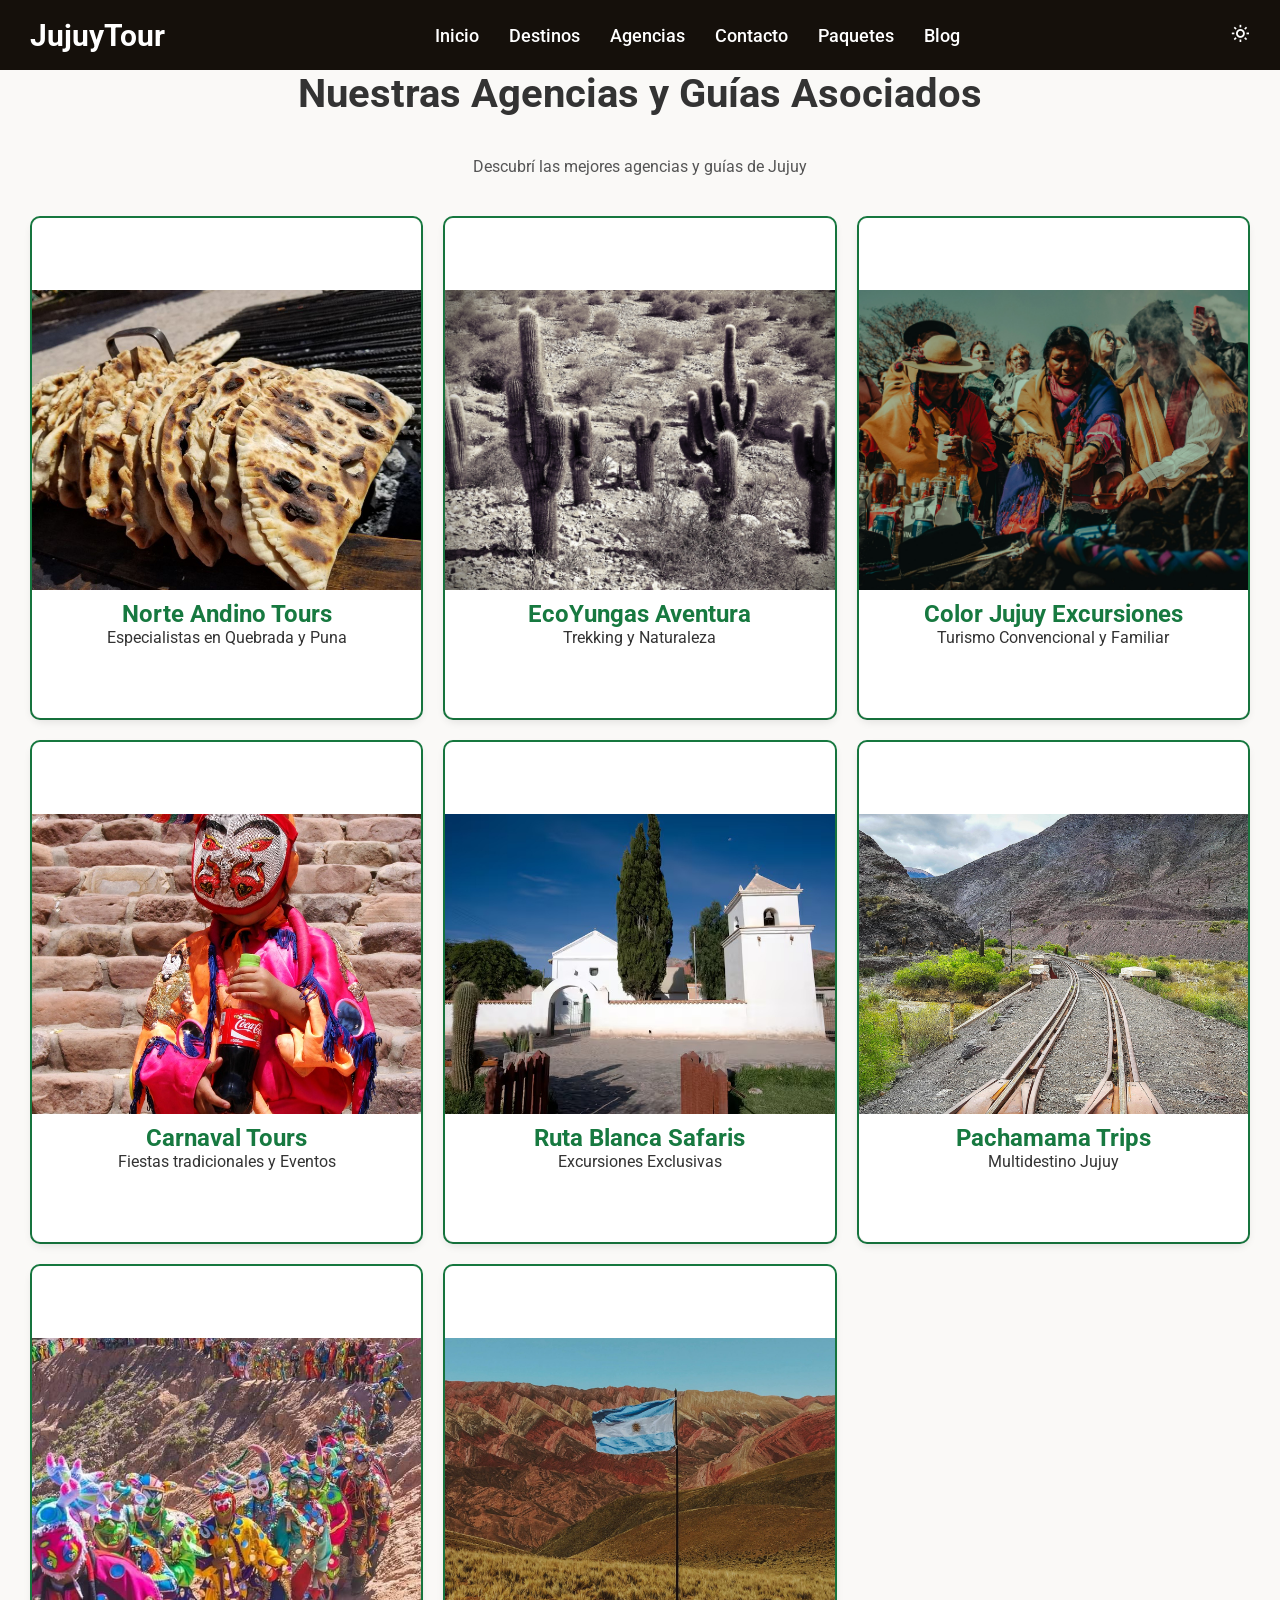
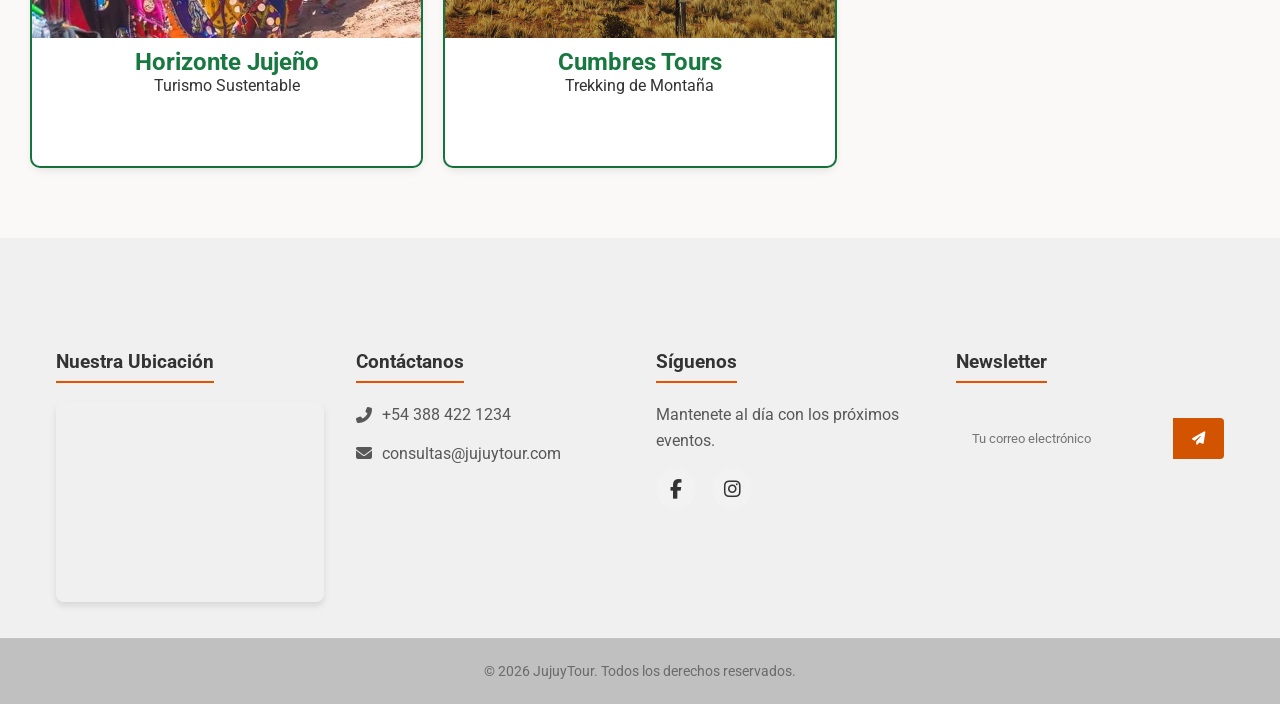
<file: agencia.html>
<!DOCTYPE html>
<html lang="es">

<head>
    <meta charset="UTF-8">
    <meta name="viewport" content="width=device-width, initial-scale=1.0">
    <title>Agencias de Turismo - Jujuy</title>
    <link href="https://fonts.googleapis.com/css2?family=Roboto:wght@300;500;700&display=swap" rel="stylesheet">
    <link href="https://unpkg.com/boxicons@2.0.7/css/boxicons.min.css" rel="stylesheet">
    <link rel="stylesheet" href="https://cdnjs.cloudflare.com/ajax/libs/font-awesome/6.4.0/css/all.min.css">
    <link rel="stylesheet" href="./css/styles.css">
</head>

<body>
    <header>
        <nav>
            <div class="envoltura">
                <div class="logo"><a href="index.html">JujuyTour</a></div>
                <div class="menu-icon"><i class="bx bx-menu"></i></div>
                <ul class="nav-links">
                    <li><a href="index.html">Inicio</a></li>
                    <li>
                        <a href="destino.html">Destinos</a>
                        <div class="mega-menu">
                            <div class="contenedor">
                                <div class="menu">
                                    <p>Valles</p>
                                    <ul class="mega-links">
                                        <li><a href="destino.html">San Salvador</a></li>
                                        <li><a href="destino.html">Yala</a></li>
                                        <li><a href="destino.html">Termas de Reyes</a></li>
                                        <li><a href="destino.html">El Carmen</a></li>
                                    </ul>
                                </div>
                                <div class="menu">
                                    <p>Quebrada</p>
                                    <ul class="mega-links">
                                        <li><a href="destino.html">Purmamarca</a></li>
                                        <li><a href="destino.html">Maimará</a></li>
                                        <li><a href="destino.html">Tilcara</a></li>
                                    </ul>
                                </div>
                                <div class="menu">
                                    <p>Otras Regiones</p>
                                    <ul class="mega-links">
                                        <li><a href="destino.html">Yungas (Calilegua)</a></li>
                                        <li><a href="destino.html">Puna (Salinas Grandes)</a></li>
                                    </ul>
                                </div>
                                <div class="menu">
                                    <img src="img/carnaval1.jfif" alt="Carnaval Jujuy">
                                </div>
                            </div>
                        </div>
                    </li>
                    <li><a href="agencia.html">Agencias</a></li>
                    <li><a href="contacto.html">Contacto</a></li>
                    <li><a href="subcripcion.html">Paquetes</a></li>
                    <li><a href="blog.html">Blog</a></li>
                </ul>
                <button class="toggle-btn" aria-label="Cambiar Modo Claro/Oscuro"><i class="bx bx-sun"
                        id="theme-icon"></i></button>
            </div>
        </nav>
    </header>

    <section class="entenadores">
        <h1 class="section-title">Nuestras Agencias y Guías Asociados</h1>
        <p style="margin-bottom:40px; color:var(--card-text);">Descubrí las mejores agencias y guías de Jujuy</p>
        <div class="cards-container">
            <!-- Agencia 1 -->
            <div class="card-entrenador">
                <div class="card-inner">
                    <div class="card-front">
                        <img class="entrenador" src="img/c8.jpg" alt="Agencia Norte">
                        <h3>Norte Andino Tours</h3>
                        <p>Especialistas en Quebrada y Puna</p>
                    </div>
                    <div class="card-back">
                        <div class="card-content">
                            <h3>Norte Andino Tours</h3>
                            <p>Te llevamos a los rincones más profundos y auténticos de Jujuy con guías locales
                                certificados.</p>

                            <div class="skills">
                                <div class="skill">
                                    <span>Puntualidad</span>
                                    <div class="skill-bar">
                                        <div class="skill-level" style="animation-delay: 0.1s; width: 95%;"></div>
                                    </div>
                                </div>
                                <div class="skill">
                                    <span>Hospitalidad</span>
                                    <div class="skill-bar">
                                        <div class="skill-level" style="animation-delay: 0.3s; width: 100%;"></div>
                                    </div>
                                </div>
                            </div>

                            <div class="rating star-rating">
                                <span>★</span><span>★</span><span>★</span><span>★</span><span>★</span>
                            </div>

                            <div class="contact-info">
                                <p><i class="fas fa-phone"></i> +54 388 111 2222</p>
                                <p><i class="fas fa-envelope"></i> norteandino@tours.com</p>
                            </div>
                        </div>
                    </div>
                </div>
            </div>

            <!-- Agencia 2 -->
            <div class="card-entrenador">
                <div class="card-inner">
                    <div class="card-front">
                        <img class="entrenador" src="img/p2.jpg" alt="EcoYungas">
                        <h3>EcoYungas Aventura</h3>
                        <p>Trekking y Naturaleza</p>
                    </div>
                    <div class="card-back">
                        <div class="card-content">
                            <h3>EcoYungas Aventura</h3>
                            <p>Vive la selva como nunca antes. Especialistas en avistaje de aves y senderismo de alta
                                dificultad.</p>

                            <div class="skills">
                                <div class="skill">
                                    <span>Aventura Extrema</span>
                                    <div class="skill-bar">
                                        <div class="skill-level" style="animation-delay: 0.2s; width: 90%;"></div>
                                    </div>
                                </div>
                                <div class="skill">
                                    <span>Ecoturismo</span>
                                    <div class="skill-bar">
                                        <div class="skill-level" style="animation-delay: 0.4s; width: 100%;"></div>
                                    </div>
                                </div>
                            </div>

                            <div class="rating star-rating">
                                <span>★</span><span>★</span><span>★</span><span>★</span><span class="empty">★</span>
                            </div>

                            <div class="contact-info">
                                <p><i class="fas fa-phone"></i> +54 388 333 4444</p>
                                <p><i class="fas fa-envelope"></i> reservas@ecoyungas.com</p>
                            </div>
                        </div>
                    </div>
                </div>
            </div>

            <!-- Agencia 3 -->
            <div class="card-entrenador">
                <div class="card-inner">
                    <div class="card-front">
                        <img class="entrenador" src="img/FH1.jpg" alt="Color Jujuy">
                        <h3>Color Jujuy Excursiones</h3>
                        <p>Turismo Convencional y Familiar</p>
                    </div>
                    <div class="card-back">
                        <div class="card-content">
                            <h3>Color Jujuy Excursiones</h3>
                            <p>Paseos tranquilos, cómodos y diseñados para toda la familia. Flota de minubuses modernos.
                            </p>

                            <div class="skills">
                                <div class="skill">
                                    <span>Comodidad Vehicular</span>
                                    <div class="skill-bar">
                                        <div class="skill-level" style="animation-delay: 0.3s; width: 100%;"></div>
                                    </div>
                                </div>
                                <div class="skill">
                                    <span>Atención a Niños</span>
                                    <div class="skill-bar">
                                        <div class="skill-level" style="animation-delay: 0.5s; width: 85%;"></div>
                                    </div>
                                </div>
                            </div>

                            <div class="rating star-rating">
                                <span>★</span><span>★</span><span>★</span><span>★</span><span>★</span>
                            </div>

                            <div class="contact-info">
                                <p><i class="fas fa-phone"></i> +54 388 555 6666</p>
                                <p><i class="fas fa-envelope"></i> contacto@colorjujuy.ar</p>
                            </div>
                        </div>
                    </div>
                </div>
            </div>

            <!-- Agencia 4 -->
            <div class="card-entrenador">
                <div class="card-inner">
                    <div class="card-front">
                        <img class="entrenador" src="img/carnaval5.jfif" alt="Carnaval Tours">
                        <h3>Carnaval Tours</h3>
                        <p>Fiestas tradicionales y Eventos</p>
                    </div>
                    <div class="card-back">
                        <div class="card-content">
                            <h3>Carnaval Tours</h3>
                            <p>Tu entrada directa a peñas, festivales andinos y eventos locales.</p>
                            <div class="skills">
                                <div class="skill"><span>Entretenimiento</span>
                                    <div class="skill-bar">
                                        <div class="skill-level" style="width: 100%;"></div>
                                    </div>
                                </div>
                                <div class="skill"><span>Cultura Local</span>
                                    <div class="skill-bar">
                                        <div class="skill-level" style="width: 95%;"></div>
                                    </div>
                                </div>
                            </div>
                            <div class="rating star-rating">
                                <span>★</span><span>★</span><span>★</span><span>★</span><span>★</span>
                            </div>
                            <div class="contact-info">
                                <p><i class="fas fa-phone"></i> +54 388 777 8888</p>
                            </div>
                        </div>
                    </div>
                </div>
            </div>

            <!-- Agencia 5 -->
            <div class="card-entrenador">
                <div class="card-inner">
                    <div class="card-front">
                        <img class="entrenador" src="img/religion5.jpg" alt="Ruta Blanca">
                        <h3>Ruta Blanca Safaris</h3>
                        <p>Excursiones Exclusivas</p>
                    </div>
                    <div class="card-back">
                        <div class="card-content">
                            <h3>Ruta Blanca</h3>
                            <p>Excursiones 4x4 por la Puna profunda y estancias históricas de Jujuy.</p>
                            <div class="skills">
                                <div class="skill"><span>Seguridad 4x4</span>
                                    <div class="skill-bar">
                                        <div class="skill-level" style="width: 100%;"></div>
                                    </div>
                                </div>
                                <div class="skill"><span>Guías Bilingües</span>
                                    <div class="skill-bar">
                                        <div class="skill-level" style="width: 100%;"></div>
                                    </div>
                                </div>
                            </div>
                            <div class="rating star-rating">
                                <span>★</span><span>★</span><span>★</span><span>★</span><span>★</span>
                            </div>
                            <div class="contact-info">
                                <p><i class="fas fa-phone"></i> +54 388 999 0000</p>
                            </div>
                        </div>
                    </div>
                </div>
            </div>

            <!-- Agencia 6 -->
            <div class="card-entrenador">
                <div class="card-inner">
                    <div class="card-front">
                        <img class="entrenador" src="img/FH6.jpg" alt="Pachamama Trips">
                        <h3>Pachamama Trips</h3>
                        <p>Multidestino Jujuy</p>
                    </div>
                    <div class="card-back">
                        <div class="card-content">
                            <h3>Pachamama Trips</h3>
                            <p>Soluciones a medida para viajes grupales, corporativos y de egresados.</p>
                            <div class="skills">
                                <div class="skill"><span>Logística</span>
                                    <div class="skill-bar">
                                        <div class="skill-level" style="width: 90%;"></div>
                                    </div>
                                </div>
                                <div class="skill"><span>Precios</span>
                                    <div class="skill-bar">
                                        <div class="skill-level" style="width: 100%;"></div>
                                    </div>
                                </div>
                            </div>
                            <div class="rating star-rating">
                                <span>★</span><span>★</span><span>★</span><span>★</span><span class="empty">★</span>
                            </div>
                            <div class="contact-info">
                                <p><i class="fas fa-phone"></i> +54 388 123 4567</p>
                            </div>
                        </div>
                    </div>
                </div>
            </div>
            <!-- Agencia 7 -->
            <div class="card-entrenador">
                <div class="card-inner">
                    <div class="card-front">
                        <img class="entrenador" src="img/carnaval6.jfif" alt="Carnaval Jujeño Trips">
                        <h3>Horizonte Jujeño</h3>
                        <p>Turismo Sustentable</p>
                    </div>
                    <div class="card-back">
                        <div class="card-content">
                            <h3>Horizonte Jujeño</h3>
                            <p>Organizamos experiencias respetando a las comunidades y su cosmovisión.</p>
                            <div class="skills">
                                <div class="skill"><span>Ecoturismo</span>
                                    <div class="skill-bar">
                                        <div class="skill-level" style="width: 100%;"></div>
                                    </div>
                                </div>
                                <div class="skill"><span>Atención</span>
                                    <div class="skill-bar">
                                        <div class="skill-level" style="width: 95%;"></div>
                                    </div>
                                </div>
                            </div>
                            <div class="rating star-rating">
                                <span>★</span><span>★</span><span>★</span><span>★</span><span>★</span>
                            </div>
                            <div class="contact-info">
                                <p><i class="fas fa-phone"></i> +54 388 444 5555</p>
                            </div>
                        </div>
                    </div>
                </div>
            </div>

            <!-- Agencia 8 -->
            <div class="card-entrenador">
                <div class="card-inner">
                    <div class="card-front">
                        <img class="entrenador" src="img/FV10.jpg" alt="Montañismo Tours">
                        <h3>Cumbres Tours</h3>
                        <p>Trekking de Montaña</p>
                    </div>
                    <div class="card-back">
                        <div class="card-content">
                            <h3>Cumbres Tours</h3>
                            <p>Te llevamos a las alturas de forma segura con guías experimentados.</p>
                            <div class="skills">
                                <div class="skill"><span>Seguridad</span>
                                    <div class="skill-bar">
                                        <div class="skill-level" style="width: 100%;"></div>
                                    </div>
                                </div>
                                <div class="skill"><span>Equipo Incluido</span>
                                    <div class="skill-bar">
                                        <div class="skill-level" style="width: 85%;"></div>
                                    </div>
                                </div>
                            </div>
                            <div class="rating star-rating">
                                <span>★</span><span>★</span><span>★</span><span>★</span><span class="empty">★</span>
                            </div>
                            <div class="contact-info">
                                <p><i class="fas fa-phone"></i> +54 388 666 7777</p>
                            </div>
                        </div>
                    </div>
                </div>
            </div>
        </div>
    </section>

    <!-- Footer -->
    <footer class="main-footer">
        <div class="footer-container">
            <!-- Columna Mapa -->
            <div class="footer-column footer-map">
                <h3>Nuestra Ubicación</h3>
                <!-- Mapa de la plaza Belgrano en Jujuy -->
                <iframe
                    src="https://www.google.com/maps/embed?pb=!1m18!1m12!1m3!1d14552.016335198424!2d-65.31139455!3d-24.193003650000003!2m3!1f0!2f0!3f0!3m2!1i1024!2i768!4f13.1!3m3!1m2!1s0x941b0f44bc191aab%3A0x6bfa5cc1fa7d82cc!2sPlaza%20Belgrano!5e0!3m2!1ses!2sar!4v1700000000000!5m2!1ses!2sar"
                    allowfullscreen="" loading="lazy">
                </iframe>
            </div>

            <!-- Columna Contacto -->
            <div class="footer-column footer-contact">
                <h3>Contáctanos</h3>
                <p><i class="fas fa-phone-alt"></i> +54 388 422 1234</p>
                <p><i class="fas fa-envelope"></i> consultas@jujuytour.com</p>
            </div>

            <!-- Columna Redes Sociales -->
            <div class="footer-column footer-social">
                <h3>Síguenos</h3>
                <p>Mantenete al día con los próximos eventos.</p>
                <div class="social-icons">
                    <a href="https://www.facebook.com" target="_blank" aria-label="Facebook"><i
                            class="fab fa-facebook-f"></i></a>
                    <a href="https://www.instagram.com" target="_blank" aria-label="Instagram"><i
                            class="fab fa-instagram"></i></a>
                </div>
            </div>

            <!-- Columna Newsletter -->
            <div class="footer-column footer-newsletter">
                <h3>Newsletter</h3>
                <form action="#" class="newsletter-form">
                    <input type="email" placeholder="Tu correo electrónico" required aria-label="Correo de suscripción">
                    <button type="submit" aria-label="Suscribirse"><i class="fas fa-paper-plane"></i></button>
                </form>
            </div>
        </div>
        <div class="footer-bottom">
            <p>&copy; 2026 JujuyTour. Todos los derechos reservados.</p>
        </div>
    </footer>

    <script src="js/script.js"></script>
</body>

</html>
</file>
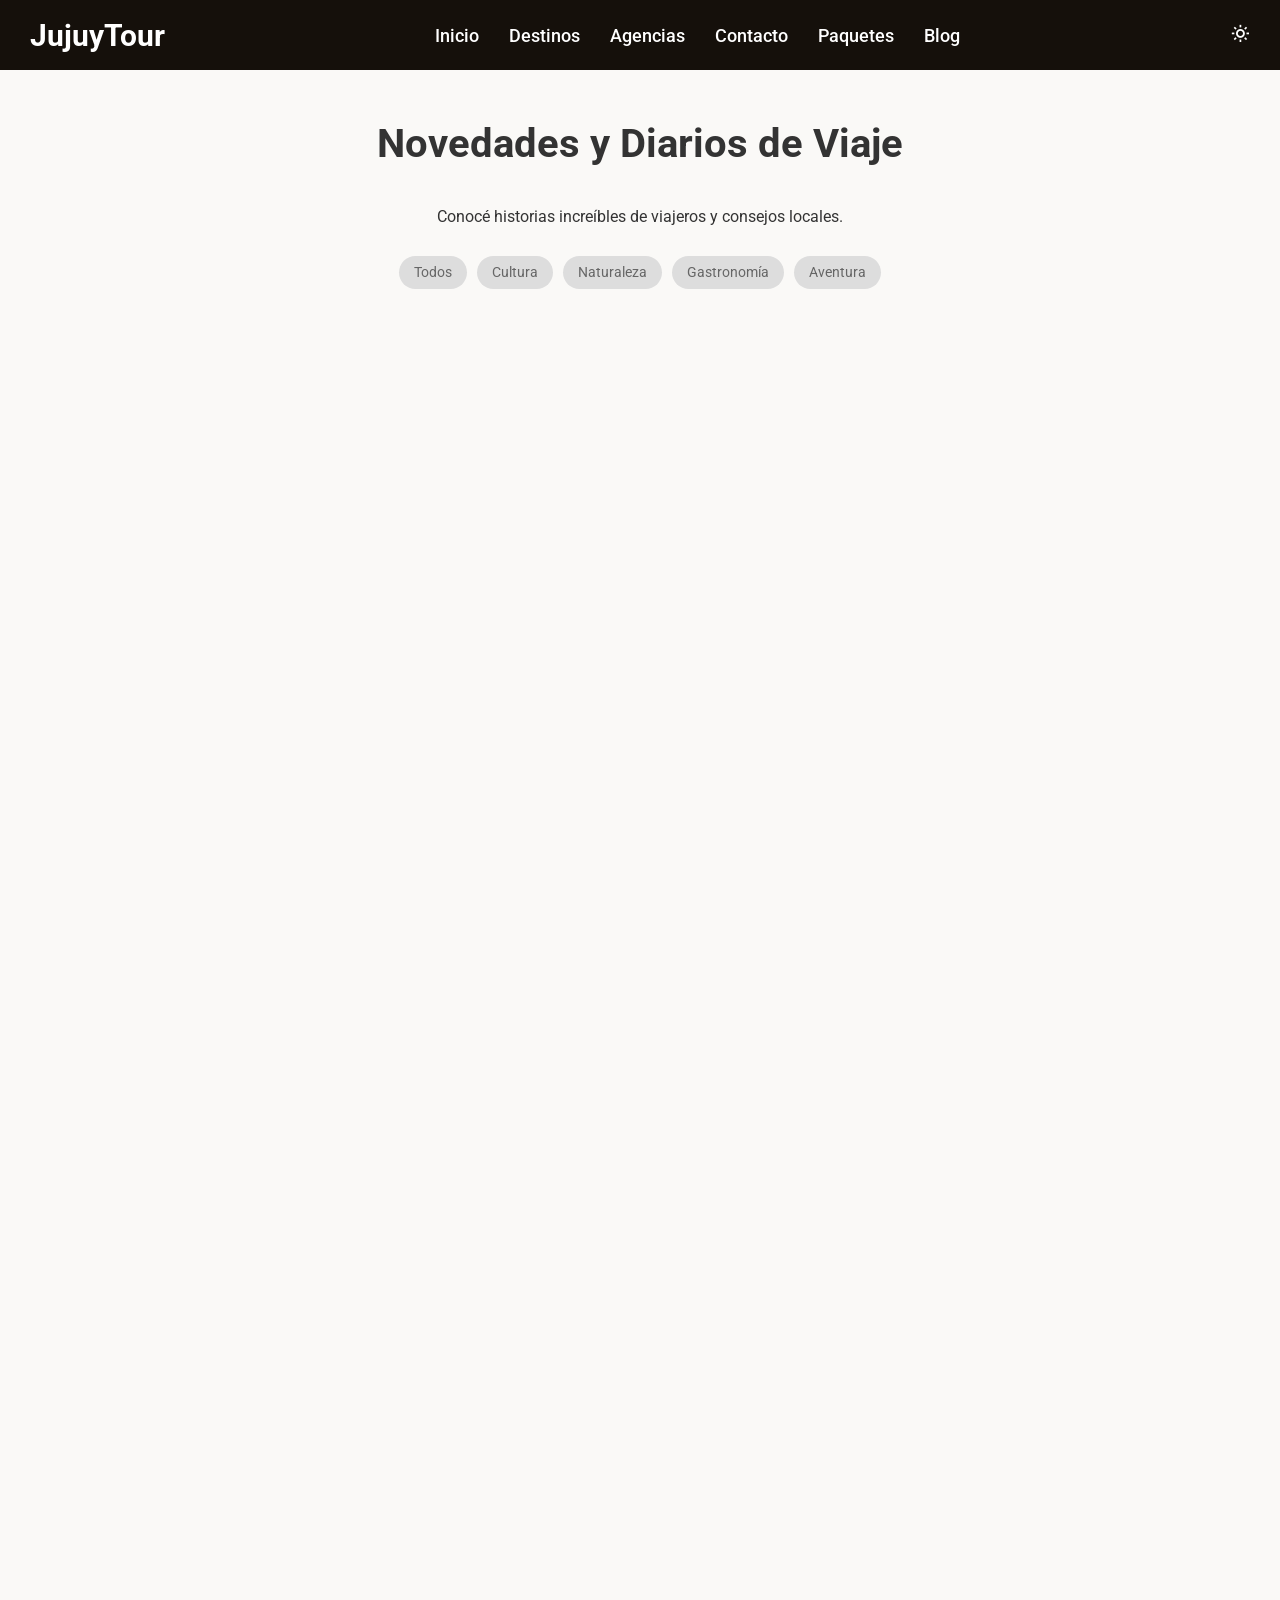
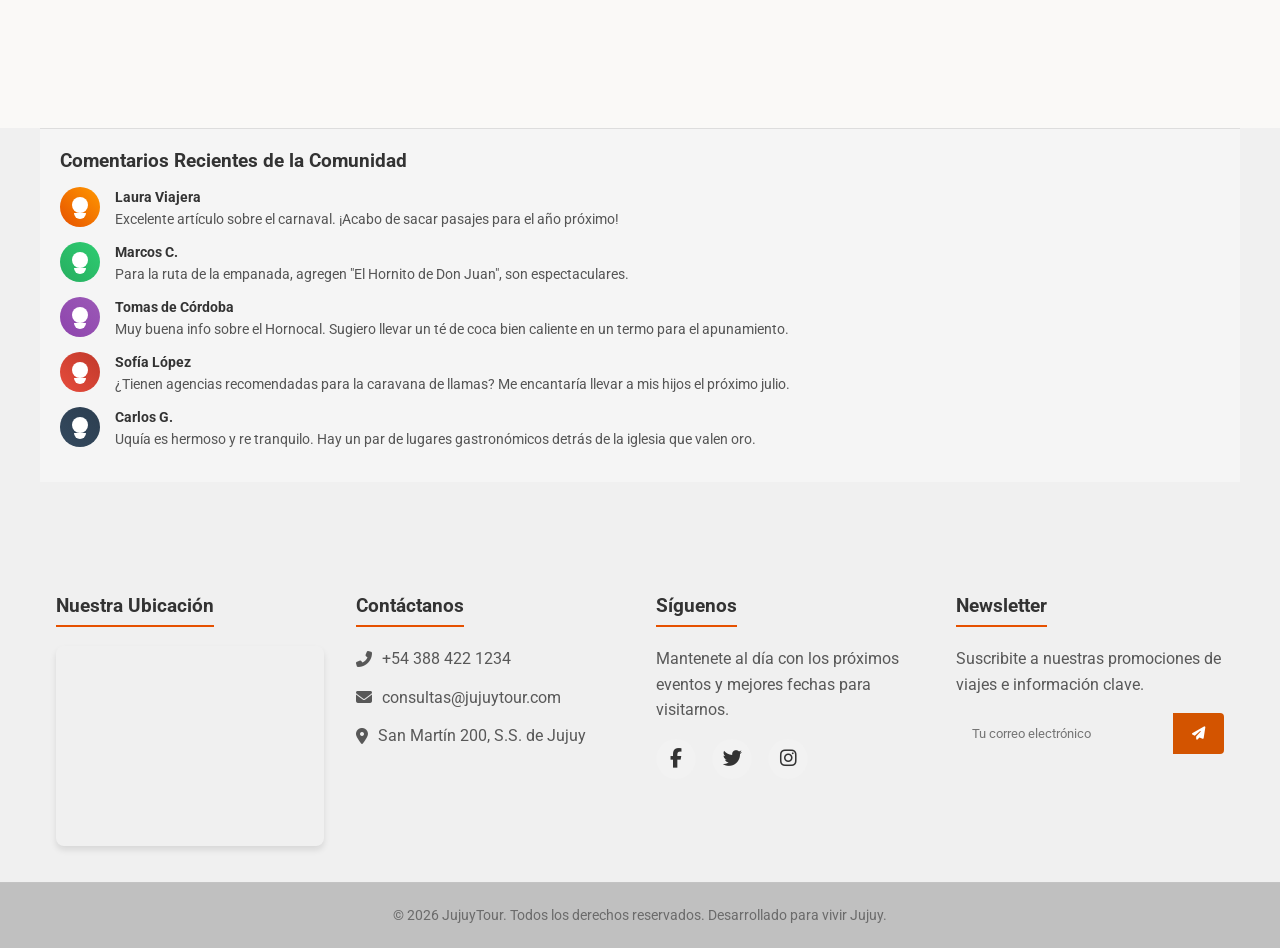
<file: blog.html>
<!DOCTYPE html>
<html lang="es">

<head>
    <meta charset="UTF-8">
    <meta name="viewport" content="width=device-width, initial-scale=1.0">
    <title>Blog - Turismo Jujuy</title>
    <link href="https://fonts.googleapis.com/css2?family=Roboto:wght@300;500;700&display=swap" rel="stylesheet">
    <link href="https://unpkg.com/boxicons@2.0.7/css/boxicons.min.css" rel="stylesheet">
    <link rel="stylesheet" href="https://cdnjs.cloudflare.com/ajax/libs/font-awesome/6.4.0/css/all.min.css">
    <link rel="stylesheet" href="./css/styles.css">
</head>

<body>
    <header>
        <nav>
            <div class="envoltura">
                <div class="logo"><a href="index.html">JujuyTour</a></div>
                <div class="menu-icon"><i class="bx bx-menu"></i></div>
                <ul class="nav-links">
                    <li><a href="index.html">Inicio</a></li>
                    <li><a href="destino.html">Destinos</a></li>
                    <li><a href="agencia.html">Agencias</a></li>
                    <li><a href="contacto.html">Contacto</a></li>
                    <li><a href="subcripcion.html">Paquetes</a></li>
                    <li><a href="blog.html">Blog</a></li>
                </ul>
                <button class="toggle-btn" aria-label="Cambiar Modo Claro/Oscuro"><i class="bx bx-sun"
                        id="theme-icon"></i></button>
            </div>
        </nav>
    </header>

    <section class="blog" style="padding-top: 120px;">
        <h1 class="section-title">Novedades y Diarios de Viaje</h1>
        <p style="text-align: center; margin-bottom: 30px; color:var(--text-color);">Conocé historias increíbles de
            viajeros y consejos locales.</p>

        <!-- Filtros de Categorías -->
        <div class="filter-container">
            <input type="radio" name="blog-filter" id="all" checked>
            <input type="radio" name="blog-filter" id="cultura">
            <input type="radio" name="blog-filter" id="naturaleza">
            <input type="radio" name="blog-filter" id="gastronomia">
            <input type="radio" name="blog-filter" id="aventura">

            <div class="filter-tags">
                <label for="all">Todos</label>
                <label for="cultura">Cultura</label>
                <label for="naturaleza">Naturaleza</label>
                <label for="gastronomia">Gastronomía</label>
                <label for="aventura">Aventura</label>
            </div>

            <!-- Grilla del Blog -->
            <div class="blog-grid" style="margin-top: 30px;">
                <!-- Post 1 -->
                <article class="blog-post" data-tag="cultura">
                    <img src="img/carnaval6.jfif" alt="Carnaval Jujeño">
                    <div class="post-content">
                        <span class="tag">Cultura</span>
                        <h3>El desentierro del diablo: Todo lo que debes saber</h3>
                        <p>Descubrí la magia de nuestro carnaval de la Quebrada. Todo empieza el Sábado de
                            desentierro...</p>
                        <a href="#" class="read-more">Leer más &rarr;</a>
                    </div>
                </article>

                <!-- Post 2 -->
                <article class="blog-post" data-tag="naturaleza">
                    <img src="img/FH6.jpg" alt="Yungas">
                    <div class="post-content">
                        <span class="tag">Naturaleza</span>
                        <h3>Calilegua: El pulmón verde del norte</h3>
                        <p>Una guía completa sobre qué llevar para adentrarte en el Parque Nacional de yungas y selva.
                        </p>
                        <a href="#" class="read-more">Leer más &rarr;</a>
                    </div>
                </article>

                <!-- Post 3 -->
                <article class="blog-post" data-tag="gastronomia">
                    <img src="img/religion4.jpg" alt="Empanadas">
                    <div class="post-content">
                        <span class="tag">Gastronomía</span>
                        <h3>Ruta de la empanada jujeña</h3>
                        <p>Te mostramos 5 lugares en San Salvador donde probarás las empanadas más ricas del norte.</p>
                        <a href="#" class="read-more">Leer más &rarr;</a>
                    </div>
                </article>

                <!-- Post 4 -->
                <article class="blog-post" data-tag="aventura">
                    <img src="img/FV11.jpg" alt="Caravana">
                    <div class="post-content">
                        <span class="tag">Aventura</span>
                        <h3>Trekking con Llamas a las Salinas</h3>
                        <p>Descendí a los salares con una auténtica caravana de llamas liderada por guías expertos.</p>
                        <a href="#" class="read-more">Leer más &rarr;</a>
                    </div>
                </article>

                <!-- Post 5 -->
                <article class="blog-post" data-tag="aventura">
                    <img src="img/p1.jpg" alt="Hornocal">
                    <div class="post-content">
                        <span class="tag">Aventura</span>
                        <h3>Descubriendo el Hornocal</h3>
                        <p>Llegar a los 4300 metros para ver el cerro de 14 colores no es fácil, te contamos cómo prepararte.</p>
                        <a href="#" class="read-more">Leer más &rarr;</a>
                    </div>
                </article>

                <!-- Post 6 -->
                <article class="blog-post" data-tag="naturaleza">
                    <img src="img/p8.jpg" alt="Dique">
                    <div class="post-content">
                        <span class="tag">Naturaleza</span>
                        <h3>Tardes de relax en los Diques</h3>
                        <p>Los espejos de agua de El Carmen son ideales para desconectar y practicar pesca deportiva turística.</p>
                        <a href="#" class="read-more">Leer más &rarr;</a>
                    </div>
                </article>

                <!-- Post 7 -->
                <article class="blog-post" data-tag="cultura">
                    <img src="img/carnaval1.jfif" alt="Comparsas">
                    <div class="post-content">
                        <span class="tag">Cultura</span>
                        <h3>Vivir una comparsa desde adentro</h3>
                        <p>Te mostramos el trabajo artesanal de los trajes y la energía de las murgas en San Pedro.</p>
                        <a href="#" class="read-more">Leer más &rarr;</a>
                    </div>
                </article>

                <!-- Post 8 -->
                <article class="blog-post" data-tag="cultura">
                    <img src="img/religion5.jpg" alt="Iglesia Uquía">
                    <div class="post-content">
                        <span class="tag">Cultura</span>
                        <h3>Tesoros escondidos de Uquía</h3>
                        <p>Hablamos sobre los Ángeles Arcabuceros, una de las joyas de la pintura cuzqueña en el norte.</p>
                        <a href="#" class="read-more">Leer más &rarr;</a>
                    </div>
                </article>

                <!-- Post 9 -->
                <article class="blog-post" data-tag="aventura">
                    <img src="img/c8.jpg" alt="Llamas en Puna">
                    <div class="post-content">
                        <span class="tag">Aventura</span>
                        <h3>Guía definitiva: Trekking con Llamas</h3>
                        <p>Una experiencia única de ecoturismo sustentable para sentir la montaña a otro ritmo local.</p>
                        <a href="#" class="read-more">Leer más &rarr;</a>
                    </div>
                </article>
            </div>
        </div>
    </section>

    <!-- Comentarios de la comunidad con CSS Avatares -->
    <section class="comments-section" style="max-width: 1200px; margin: 0 auto 50px;">
        <h4>Comentarios Recientes de la Comunidad</h4>

        <div class="comment">
            <div class="avatar" style="background: linear-gradient(45deg, #e65100, #ff9800);"></div>
            <div class="comment-content">
                <span class="comment-author">Laura Viajera</span>
                <p>Excelente artículo sobre el carnaval. ¡Acabo de sacar pasajes para el año próximo!</p>
            </div>
        </div>

        <div class="comment">
            <div class="avatar" style="background: linear-gradient(45deg, #27ae60, #2ecc71);"></div>
            <div class="comment-content">
                <span class="comment-author">Marcos C.</span>
                <p>Para la ruta de la empanada, agregen "El Hornito de Don Juan", son espectaculares.</p>
            </div>
        </div>

        <div class="comment">
            <div class="avatar" style="background: linear-gradient(45deg, #8e44ad, #9b59b6);"></div>
            <div class="comment-content">
                <span class="comment-author">Tomas de Córdoba</span>
                <p>Muy buena info sobre el Hornocal. Sugiero llevar un té de coca bien caliente en un termo para el apunamiento.</p>
            </div>
        </div>

        <div class="comment">
            <div class="avatar" style="background: linear-gradient(45deg, #e74c3c, #c0392b);"></div>
            <div class="comment-content">
                <span class="comment-author">Sofía López</span>
                <p>¿Tienen agencias recomendadas para la caravana de llamas? Me encantaría llevar a mis hijos el próximo julio.</p>
            </div>
        </div>

        <div class="comment">
            <div class="avatar" style="background: linear-gradient(45deg, #34495e, #2c3e50);"></div>
            <div class="comment-content">
                <span class="comment-author">Carlos G.</span>
                <p>Uquía es hermoso y re tranquilo. Hay un par de lugares gastronómicos detrás de la iglesia que valen oro.</p>
            </div>
        </div>
    </section>

    <!-- Footer -->
    <!-- Footer -->
    <footer class="main-footer">
        <div class="footer-container">
            <!-- Columna Mapa -->
            <div class="footer-column footer-map">
                <h3>Nuestra Ubicación</h3>
                <!-- Mapa de la plaza Belgrano en Jujuy por defecto -->
                <iframe
                    src="https://www.google.com/maps/embed?pb=!1m18!1m12!1m3!1d14552.016335198424!2d-65.31139455!3d-24.193003650000003!2m3!1f0!2f0!3f0!3m2!1i1024!2i768!4f13.1!3m3!1m2!1s0x941b0f44bc191aab%3A0x6bfa5cc1fa7d82cc!2sPlaza%20Belgrano!5e0!3m2!1ses!2sar!4v1700000000000!5m2!1ses!2sar"
                    allowfullscreen="" loading="lazy">
                </iframe>
            </div>

            <!-- Columna Contacto -->
            <div class="footer-column footer-contact">
                <h3>Contáctanos</h3>
                <p><i class="fas fa-phone-alt"></i> +54 388 422 1234</p>
                <p><i class="fas fa-envelope"></i> consultas@jujuytour.com</p>
                <p><i class="fas fa-map-marker-alt"></i> San Martín 200, S.S. de Jujuy</p>
            </div>

            <!-- Columna Redes Sociales -->
            <div class="footer-column footer-social">
                <h3>Síguenos</h3>
                <p>Mantenete al día con los próximos eventos y mejores fechas para visitarnos.</p>
                <div class="social-icons">
                    <a href="https://www.facebook.com" target="_blank" aria-label="Facebook"><i
                            class="fab fa-facebook-f"></i></a>
                    <a href="https://www.twitter.com" target="_blank" aria-label="Twitter"><i
                            class="fab fa-twitter"></i></a>
                    <a href="https://www.instagram.com" target="_blank" aria-label="Instagram"><i
                            class="fab fa-instagram"></i></a>
                </div>
            </div>

            <!-- Columna Newsletter -->
            <div class="footer-column footer-newsletter">
                <h3>Newsletter</h3>
                <p>Suscribite a nuestras promociones de viajes e información clave.</p>
                <form action="#" class="newsletter-form">
                    <input type="email" placeholder="Tu correo electrónico" required aria-label="Correo de suscripción">
                    <button type="submit" aria-label="Suscribirse"><i class="fas fa-paper-plane"></i></button>
                </form>
            </div>
        </div>

        <div class="footer-bottom">
            <p>&copy; 2026 JujuyTour. Todos los derechos reservados. Desarrollado para vivir Jujuy.</p>
        </div>
    </footer>

    <script src="js/script.js"></script>
</body>

</html>
</file>
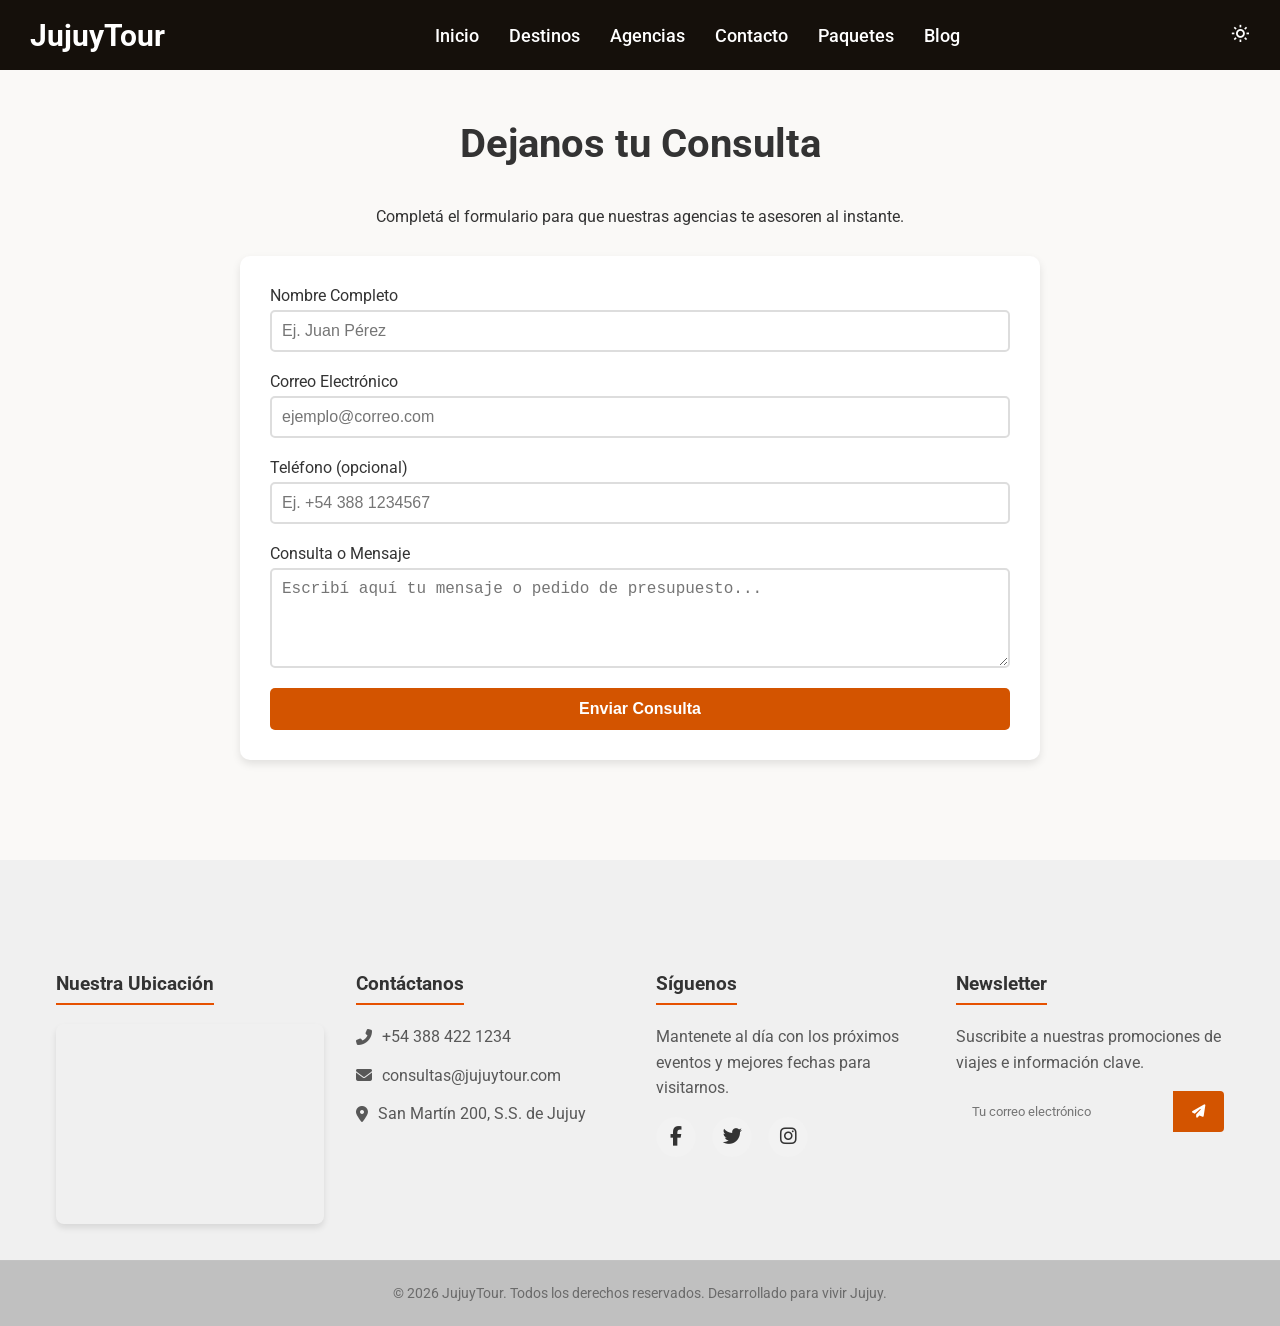
<file: contacto.html>
<!DOCTYPE html>
<html lang="es">

<head>
    <meta charset="UTF-8">
    <meta name="viewport" content="width=device-width, initial-scale=1.0">
    <title>Contacto - Turismo Jujuy</title>
    <link href="https://fonts.googleapis.com/css2?family=Roboto:wght@300;500;700&display=swap" rel="stylesheet">
    <link href="https://unpkg.com/boxicons@2.0.7/css/boxicons.min.css" rel="stylesheet">
    <link rel="stylesheet" href="https://cdnjs.cloudflare.com/ajax/libs/font-awesome/6.4.0/css/all.min.css">
    <link rel="stylesheet" href="./css/styles.css">
</head>

<body>
    <header>
        <nav>
            <div class="envoltura">
                <div class="logo"><a href="index.html">JujuyTour</a></div>
                <div class="menu-icon"><i class="bx bx-menu"></i></div>
                <ul class="nav-links">
                    <li><a href="index.html">Inicio</a></li>
                    <li>
                        <a href="destino.html">Destinos</a>
                        <!-- El Mega Menú ya se asume incluido o el CSS lo maneja, por simplicidad omitimos aquí el bloque largo si es solo enlace a destinos en móvil -->
                    </li>
                    <li><a href="agencia.html">Agencias</a></li>
                    <li><a href="contacto.html">Contacto</a></li>
                    <li><a href="subcripcion.html">Paquetes</a></li>
                    <li><a href="blog.html">Blog</a></li>
                </ul>
                <button class="toggle-btn" aria-label="Cambiar Modo Claro/Oscuro"><i class="bx bx-sun"
                        id="theme-icon"></i></button>
            </div>
        </nav>
    </header>

    <section class="contacto" style="padding-top: 120px;">
        <h1 class="section-title">Dejanos tu Consulta</h1>
        <p style="margin-bottom: 30px; color:var(--text-color);">Completá el formulario para que nuestras agencias te
            asesoren al instante.</p>

        <div class="contact-container">
            <form class="contact-form" id="contact-form">
                <div class="form-group">
                    <label for="nombre">Nombre Completo</label>
                    <input type="text" id="nombre" name="nombre" placeholder="Ej. Juan Pérez" required
                        pattern="^[A-Za-zñÑáéíóúÁÉÍÓÚ\s]{3,}$">
                    <span class="error-message">Ingresá un nombre válido (solo letras, mín. 3 caracteres).</span>
                </div>

                <div class="form-group">
                    <label for="email">Correo Electrónico</label>
                    <input type="email" id="email" name="email" placeholder="ejemplo@correo.com" required>
                    <span class="error-message">Ingresá un correo electrónico válido.</span>
                </div>

                <div class="form-group">
                    <label for="telefono">Teléfono (opcional)</label>
                    <input type="tel" id="telefono" name="telefono" placeholder="Ej. +54 388 1234567"
                        pattern="^\+?[0-9\s]{8,}$">
                    <span class="error-message">El teléfono debe contener solo números (mín. 8 dígitos).</span>
                </div>

                <div class="form-group">
                    <label for="mensaje">Consulta o Mensaje</label>
                    <textarea id="mensaje" name="mensaje"
                        placeholder="Escribí aquí tu mensaje o pedido de presupuesto..." required
                        minlength="10"></textarea>
                    <span class="error-message">El mensaje debe tener al menos 10 caracteres.</span>
                </div>

                <button type="submit" class="submit-btn" id="submit-btn">Enviar Consulta</button>
                <div class="spinner" id="spinner" style="display: none;"></div>
            </form>
        </div>
    </section>

    <!-- Modal de confirmación CSS puro -->
    <div class="modal" id="success-modal">
        <div class="modal-content">
            <span class="close-btn" id="close-modal">&times;</span>
            <i class="bx bx-check-circle" style="font-size: 3rem; color: #27AE60; margin-bottom: 10px;"></i>
            <h3>¡Mensaje Enviado!</h3>
            <p>Nos contactaremos a la brevedad para organizar tu viaje a Jujuy.</p>
        </div>
    </div>

    <!-- Footer -->
    <!-- Footer -->
    <footer class="main-footer">
        <div class="footer-container">
            <!-- Columna Mapa -->
            <div class="footer-column footer-map">
                <h3>Nuestra Ubicación</h3>
                <!-- Mapa de la plaza Belgrano en Jujuy por defecto -->
                <iframe
                    src="https://www.google.com/maps/embed?pb=!1m18!1m12!1m3!1d14552.016335198424!2d-65.31139455!3d-24.193003650000003!2m3!1f0!2f0!3f0!3m2!1i1024!2i768!4f13.1!3m3!1m2!1s0x941b0f44bc191aab%3A0x6bfa5cc1fa7d82cc!2sPlaza%20Belgrano!5e0!3m2!1ses!2sar!4v1700000000000!5m2!1ses!2sar"
                    allowfullscreen="" loading="lazy">
                </iframe>
            </div>

            <!-- Columna Contacto -->
            <div class="footer-column footer-contact">
                <h3>Contáctanos</h3>
                <p><i class="fas fa-phone-alt"></i> +54 388 422 1234</p>
                <p><i class="fas fa-envelope"></i> consultas@jujuytour.com</p>
                <p><i class="fas fa-map-marker-alt"></i> San Martín 200, S.S. de Jujuy</p>
            </div>

            <!-- Columna Redes Sociales -->
            <div class="footer-column footer-social">
                <h3>Síguenos</h3>
                <p>Mantenete al día con los próximos eventos y mejores fechas para visitarnos.</p>
                <div class="social-icons">
                    <a href="https://www.facebook.com" target="_blank" aria-label="Facebook"><i
                            class="fab fa-facebook-f"></i></a>
                    <a href="https://www.twitter.com" target="_blank" aria-label="Twitter"><i
                            class="fab fa-twitter"></i></a>
                    <a href="https://www.instagram.com" target="_blank" aria-label="Instagram"><i
                            class="fab fa-instagram"></i></a>
                </div>
            </div>

            <!-- Columna Newsletter -->
            <div class="footer-column footer-newsletter">
                <h3>Newsletter</h3>
                <p>Suscribite a nuestras promociones de viajes e información clave.</p>
                <form action="#" class="newsletter-form">
                    <input type="email" placeholder="Tu correo electrónico" required aria-label="Correo de suscripción">
                    <button type="submit" aria-label="Suscribirse"><i class="fas fa-paper-plane"></i></button>
                </form>
            </div>
        </div>

        <div class="footer-bottom">
            <p>&copy; 2026 JujuyTour. Todos los derechos reservados. Desarrollado para vivir Jujuy.</p>
        </div>
    </footer>

    <script src="js/script.js"></script>
    <script>
        // Override Modal behavior para garantizar feedback
        const form = document.getElementById('contact-form');
        const spinnerUi = document.getElementById('spinner');
        const btn = document.getElementById('submit-btn');
        const modal = document.getElementById('success-modal');
        const close = document.getElementById('close-modal');

        if (form) {
            form.addEventListener('submit', (e) => {
                e.preventDefault();
                spinnerUi.style.display = 'block';
                btn.style.display = 'none';
                setTimeout(() => {
                    spinnerUi.style.display = 'none';
                    btn.style.display = 'block';
                    modal.style.display = 'flex';
                    form.reset();
                }, 1500);
            });
        }
        if (close) {
            close.addEventListener('click', () => modal.style.display = 'none');
        }
    </script>
</body>

</html>
</file>
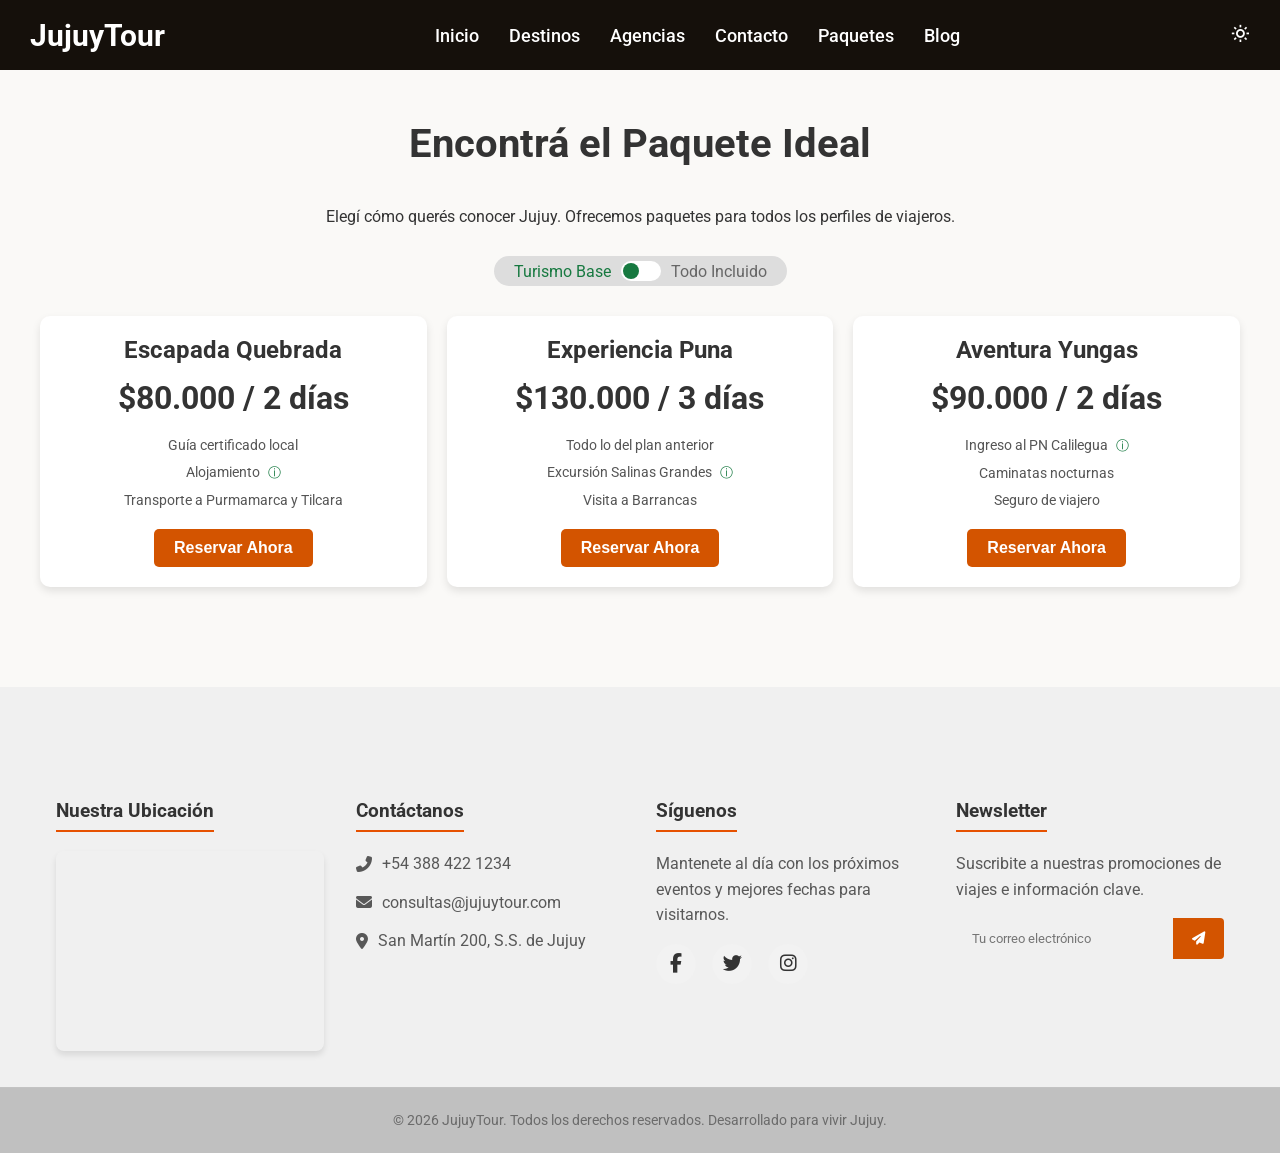
<file: subcripcion.html>
<!DOCTYPE html>
<html lang="es">

<head>
    <meta charset="UTF-8">
    <meta name="viewport" content="width=device-width, initial-scale=1.0">
    <title>Paquetes Turísticos - Jujuy</title>
    <link href="https://fonts.googleapis.com/css2?family=Roboto:wght@300;500;700&display=swap" rel="stylesheet">
    <link href="https://unpkg.com/boxicons@2.0.7/css/boxicons.min.css" rel="stylesheet">
    <link rel="stylesheet" href="https://cdnjs.cloudflare.com/ajax/libs/font-awesome/6.4.0/css/all.min.css">
    <link rel="stylesheet" href="./css/styles.css">
</head>

<body>
    <header>
        <nav>
            <div class="envoltura">
                <div class="logo"><a href="index.html">JujuyTour</a></div>
                <div class="menu-icon"><i class="bx bx-menu"></i></div>
                <ul class="nav-links">
                    <li><a href="index.html">Inicio</a></li>
                    <li><a href="destino.html">Destinos</a></li>
                    <li><a href="agencia.html">Agencias</a></li>
                    <li><a href="contacto.html">Contacto</a></li>
                    <li><a href="subcripcion.html">Paquetes</a></li>
                    <li><a href="blog.html">Blog</a></li>
                </ul>
                <button class="toggle-btn" aria-label="Cambiar Modo Claro/Oscuro"><i class="bx bx-sun"
                        id="theme-icon"></i></button>
            </div>
        </nav>
    </header>

    <section class="precios" style="padding-top: 120px;">
        <h1 class="section-title">Encontrá el Paquete Ideal</h1>
        <p style="margin-bottom: 30px; color:var(--text-color);">Elegí cómo querés conocer Jujuy. Ofrecemos paquetes
            para todos los perfiles de viajeros.</p>

        <div class="toggle-container">
            <input type="checkbox" id="plan-toggle">
            <label for="plan-toggle" class="toggle-label">
                <span class="toggle-text monthly">Turismo Base</span>
                <span class="toggle-switch"></span>
                <span class="toggle-text annual">Todo Incluido</span>
            </label>
        </div>

        <div class="pricing-table" id="pricing-table">
            <!-- Plan 1 -->
            <div class="plan">
                <h3>Escapada Quebrada</h3>
                <div class="price">
                    <span class="monthly-price">$80.000</span>
                    <span class="annual-price">$150.000</span>
                    <span class="period monthly"> / 2 días</span>
                    <span class="period annual"> / 4 días (Full)</span>
                </div>
                <ul>
                    <li>Guía certificado local</li>
                    <li>Alojamiento <span class="tooltip" data-tooltip="Hostel u Hotel 2 estrellas según disp.">ⓘ</span>
                    </li>
                    <li>Transporte a Purmamarca y Tilcara</li>
                    <li class="period annual" style="font-weight:bold; color:var(--link-hover);">+ Comidas incluidas
                    </li>
                </ul>
                <button class="plan-btn">Reservar Ahora</button>
            </div>

            <!-- Plan 2 -->
            <div class="plan">
                <h3>Experiencia Puna</h3>
                <div class="price">
                    <span class="monthly-price">$130.000</span>
                    <span class="annual-price">$210.000</span>
                    <span class="period monthly"> / 3 días</span>
                    <span class="period annual"> / 5 días (Full)</span>
                </div>
                <ul>
                    <li>Todo lo del plan anterior</li>
                    <li>Excursión Salinas Grandes <span class="tooltip"
                            data-tooltip="En 4x4 y con botella de oxígeno disponible.">ⓘ</span></li>
                    <li>Visita a Barrancas</li>
                    <li class="period annual" style="font-weight:bold; color:var(--link-hover);">+ Equipamiento especial
                    </li>
                </ul>
                <button class="plan-btn">Reservar Ahora</button>
            </div>

            <!-- Plan 3 -->
            <div class="plan">
                <h3>Aventura Yungas</h3>
                <div class="price">
                    <span class="monthly-price">$90.000</span>
                    <span class="annual-price">$180.000</span>
                    <span class="period monthly"> / 2 días</span>
                    <span class="period annual"> / 4 días (Full)</span>
                </div>
                <ul>
                    <li>Ingreso al PN Calilegua <span class="tooltip"
                            data-tooltip="Los ingresos a parques están cubiertos.">ⓘ</span></li>
                    <li>Caminatas nocturnas</li>
                    <li>Seguro de viajero</li>
                    <li class="period annual" style="font-weight:bold; color:var(--link-hover);">+ Guía de avistaje de
                        aves</li>
                </ul>
                <button class="plan-btn">Reservar Ahora</button>
            </div>
        </div>
    </section>

    <!-- Footer -->
    <!-- Footer -->
    <footer class="main-footer">
        <div class="footer-container">
            <!-- Columna Mapa -->
            <div class="footer-column footer-map">
                <h3>Nuestra Ubicación</h3>
                <!-- Mapa de la plaza Belgrano en Jujuy por defecto -->
                <iframe
                    src="https://www.google.com/maps/embed?pb=!1m18!1m12!1m3!1d14552.016335198424!2d-65.31139455!3d-24.193003650000003!2m3!1f0!2f0!3f0!3m2!1i1024!2i768!4f13.1!3m3!1m2!1s0x941b0f44bc191aab%3A0x6bfa5cc1fa7d82cc!2sPlaza%20Belgrano!5e0!3m2!1ses!2sar!4v1700000000000!5m2!1ses!2sar"
                    allowfullscreen="" loading="lazy">
                </iframe>
            </div>

            <!-- Columna Contacto -->
            <div class="footer-column footer-contact">
                <h3>Contáctanos</h3>
                <p><i class="fas fa-phone-alt"></i> +54 388 422 1234</p>
                <p><i class="fas fa-envelope"></i> consultas@jujuytour.com</p>
                <p><i class="fas fa-map-marker-alt"></i> San Martín 200, S.S. de Jujuy</p>
            </div>

            <!-- Columna Redes Sociales -->
            <div class="footer-column footer-social">
                <h3>Síguenos</h3>
                <p>Mantenete al día con los próximos eventos y mejores fechas para visitarnos.</p>
                <div class="social-icons">
                    <a href="https://www.facebook.com" target="_blank" aria-label="Facebook"><i
                            class="fab fa-facebook-f"></i></a>
                    <a href="https://www.twitter.com" target="_blank" aria-label="Twitter"><i
                            class="fab fa-twitter"></i></a>
                    <a href="https://www.instagram.com" target="_blank" aria-label="Instagram"><i
                            class="fab fa-instagram"></i></a>
                </div>
            </div>

            <!-- Columna Newsletter -->
            <div class="footer-column footer-newsletter">
                <h3>Newsletter</h3>
                <p>Suscribite a nuestras promociones de viajes e información clave.</p>
                <form action="#" class="newsletter-form">
                    <input type="email" placeholder="Tu correo electrónico" required aria-label="Correo de suscripción">
                    <button type="submit" aria-label="Suscribirse"><i class="fas fa-paper-plane"></i></button>
                </form>
            </div>
        </div>

        <div class="footer-bottom">
            <p>&copy; 2026 JujuyTour. Todos los derechos reservados. Desarrollado para vivir Jujuy.</p>
        </div>
    </footer>

    <script src="js/script.js"></script>
</body>

</html>
</file>
<file: css/styles.css>
* {
    margin: 0;
    padding: 0;
    box-sizing: border-box;
}

body {
    font-family: 'Roboto', sans-serif;
    background: var(--bg-color);
    color: var(--text-color);
    transition: background 0.3s, color 0.3s;
}

/* Variables CSS para modo claro y oscuro */
:root {
    --bg-color: #f0f0f0;
    --text-color: #333;
    --nav-bg: #15100B;
    --link-hover: #D35400; /* Jujuy Terracotta */
    --link-secondary: #27AE60; /* Yungas Green */
    --mega-bg: #0C0806;
    --mega-text: #d9d9d9;
    --card-bg: #fff;
    --card-shadow: rgba(0, 0, 0, 0.1);
    --card-text: #555;
    --section-bg: #faf9f7;
    --border-mega-menu: #e65100;

    /* Focus Accessible */
    --focus-outline: 3px solid #D35400;
}

[data-theme="dark"] {
    --bg-color: #1a1512;
    --text-color: #f4efea;
    --nav-bg: #110d0a;
    --link-hover: #FF7043;
    --link-secondary: #2ECC71;
    --mega-bg: #110d0a;
    --mega-text: #ccc;
    --card-bg: #292421;
    --card-shadow: rgba(255, 112, 67, 0.15);
    --card-text: #c4beb9;
    --section-bg: #211c19;
    --border-mega-menu: #FF7043;
}

/* Header y navegación */
nav {
    position: fixed;
    width: 100%;
    background-color: var(--nav-bg); /* color de la barra de navegación */
    z-index: 1000;
}

.envoltura {
    max-width: 1300px;
    padding: 0 30px;
    height: 70px;
    margin: auto;
    display: flex;
    align-items: center;
    justify-content: space-between;
}

.logo a {
    color: #fff;
    font-size: 30px;
    font-weight: bold;
    text-decoration: none;
}

.nav-links {
    display: flex;
    align-items: center;
}

.nav-links li {
    list-style: none;
}

.nav-links li a {
    color: #fff;
    text-decoration: none;
    font-size: 18px;
    font-weight: 500;
    padding: 9px 15px;
    border-radius: 5px;
    transition: all 0.4s ease;
}

.nav-links li a:hover {
    background: var(--link-hover);
}

.mega-menu {
    position: absolute;
    left: 0;
    width: 100%;
    padding: 0 30px;
    top: 100px;
    opacity: 0;
    visibility: hidden;
    transition: all 0.3s ease;
}

.nav-links li:hover .mega-menu {
    top: 70px;
    opacity: 1;
    visibility: visible;
}

.contenedor {
    background: var(--mega-bg);
    padding: 25px 40px;
    display: flex;
    justify-content: space-between;
}

.menu {
    width: 25%;
    line-height: 45px;
}

.menu p {
    color: #fff;
    font-size: 20px;
    font-weight: bold;
}

.mega-links {
    margin-left: -42px;
    border-left: 1px solid #fff;
}

.mega-links li a {
    padding: 0 20px;
    color: var(--mega-text);
    font-size: 17px;
    display: inline-block;
}

.menu img {
    width: 100%;
    height: auto;
    border-radius: 20px;
}

.toggle-btn {
    background: none;
    border: none;
    font-size: 20px;
    cursor: pointer;
    color: #fff;
}

.menu-icon {
    display: none;
    font-size: 30px;
    color: #fff;
    cursor: pointer;
}

/* Sección Video */
.hero {
    position: relative;
    width: 100%;
    height: 100vh;
    overflow: hidden;
}

.hero video {
    width: 100%;
    height: 100%;
    object-fit: cover;
}

.hero-overlay {
    position: absolute;
    top: 0;
    left: 0;
    width: 100%;
    height: 100%;
    background: rgba(0, 0, 0, 0.5);
    display: flex;
    flex-direction: column;
    justify-content: center;
    align-items: center;
    text-align: center;
    color: #fff;
}

.hero-title {
    font-size: 3rem;
    margin-bottom: 20px;
}

.hero-subtitle {
    font-size: 1.5rem;
    margin-bottom: 30px;
}

.hero-button {
    padding: 15px 30px;
    background: var(--link-hover);
    color: #fff;
    text-decoration: none;
    border-radius: 5px;
    font-size: 1.2rem;
    transition: background 0.3s;
}

.hero-button:hover {
    background: #145c32;
}

/* Sección Clases */
.clases {
    padding: 60px 30px;
    text-align: center;
}

.section-title {
    font-size: 2.5rem;
    margin-bottom: 40px;
    color: var(--text-color);
}

.cards-container {
    display: grid;
    grid-template-columns: repeat(3, 1fr); /* 3 columnas fijas */
    gap: 20px;
    max-width: 1300px;
    margin: 0 auto;
}

.card {
    background: var(--card-bg);
    border-radius: 10px;
    overflow: hidden;
    box-shadow: 0 4px 8px var(--card-shadow);
    transition: transform 0.3s;
}

.card:hover {
    transform: translateY(-10px);
}

.card img {
    width: 100%;
    height: 200px;
    object-fit: cover;
}

.card-content {
    padding: 20px;
}

.card-content h3 {
    font-size: 1.5rem;
    margin-bottom: 10px;
    color: var(--text-color);
}

.card-content p {
    font-size: 1rem;
    color: var(--card-text);
}

/* Sección Contadores */
.counters {
    padding: 60px 30px;
    text-align: center;
}

.counter-container {
    display: flex;
    justify-content: center;
    gap: 40px;
    flex-wrap: wrap;
    max-width: 1300px;
    margin: 0 auto;
}

.counter-item {
    padding: 20px;
}

.counter-number {
    font-size: 3rem;
    font-weight: bold;
    color: var(--link-hover);
    display: block;
    margin-bottom: 10px;
}

.counter-item p {
    font-size: 1.2rem;
    color: var(--text-color);
}

/* Sección Testimonios */
.testimonios {
    padding: 60px 30px;
    text-align: center;
    background: var(--section-bg);
}

.snap-carousel {
    max-width: 1100px;
    margin: 0 auto;
    position: relative;
    padding-bottom: 20px; 
}

.snap-inline {
    display: flex;
    overflow-x: auto;
    scroll-snap-type: x mandatory;
    scroll-behavior: smooth;
    gap: 30px;
    padding: 10px 0 25px;
}

.snap-inline::-webkit-scrollbar {
    height: 8px;
}
.snap-inline::-webkit-scrollbar-track {
    background: var(--card-bg);
    border-radius: 4px;
}
.snap-inline::-webkit-scrollbar-thumb {
    background: var(--link-hover);
    border-radius: 4px;
}

.snap-item {
    scroll-snap-align: center;
    min-width: 300px;
    flex: 0 0 300px;
    background: var(--card-bg);
    border-radius: 8px;
    padding: 25px 20px;
    box-shadow: 0 4px 8px var(--card-shadow);
    text-align: center;
    transition: transform 0.3s;
}

.snap-item:hover {
    transform: translateY(-5px);
}

.css-avatar {
    width: 60px;
    height: 60px;
    margin: 0 auto 15px;
    border-radius: 50%;
    background: var(--bg);
    color: #fff;
    display: flex;
    align-items: center;
    justify-content: center;
    font-size: 1.8rem;
    font-weight: bold;
    text-transform: uppercase;
}

.testimonios-item p {
    font-size: 1rem;
    color: var(--card-text);
    margin-bottom: 10px;
    line-height: 1.5;
}

.testimonios-item span {
    font-size: 0.9rem;
    color: var(--link-hover);
    font-weight: bold;
}

/* Footer */

.main-footer {
    background-color: var(--bg-header);
    color: var(--text-header);
    padding: 3rem 0 0 0;
    margin-top: 4rem;
}

.footer-container {
    max-width: 1200px;
    margin: 0 auto;
    padding: 0 1rem 2rem 1rem;
    display: grid;
    grid-template-columns: repeat(auto-fit, minmax(220px, 1fr));
    gap: 2rem;
}

.footer-column h3 {
    color: var(--text-header);
    font-size: 1.2rem;
    margin-bottom: 1.2rem;
    border-bottom: 2px solid var(--border-mega-menu);
    display: inline-block;
    padding-bottom: 0.5rem;
}

.footer-column p {
    color: var(--text-header);
    opacity: 0.8;
    line-height: 1.6;
    margin-bottom: 0.8rem;
    display: flex;
    align-items: center;
    gap: 10px;
}

/* Contenedor del mapa */
.footer-map iframe {
    width: 100%;
    height: 200px;
    border: 0;
    border-radius: 8px;
    box-shadow: 0 4px 6px rgba(0, 0, 0, 0.1);
}

/* Íconos sociales */
.social-icons {
    display: flex;
    gap: 1rem;
    margin-top: 1rem;
}

.social-icons a {
    display: inline-flex;
    align-items: center;
    justify-content: center;
    width: 40px;
    height: 40px;
    background-color: rgba(255, 255, 255, 0.1);
    color: var(--text-header);
    border-radius: 50%;
    text-decoration: none;
    transition: all 0.3s ease;
    font-size: 1.2rem;
}

.social-icons a:hover {
    background-color: var(--link-hover);
    transform: translateY(-3px);
}

/* Formulario Newsletter */
.newsletter-form {
    display: flex;
    margin-top: 1rem;
}

.newsletter-form input {
    flex: 1;
    padding: 0.8rem 1rem;
    border: none;
    border-radius: 4px 0 0 4px;
    outline: none;
    font-family: inherit;
    /* Inverso al del header para que resalte y se lea */
    background-color: var(--text-header);
    color: var(--bg-header);
}

.newsletter-form button {
    background-color: var(--link-hover);
    color: white;
    border: none;
    padding: 0 1.2rem;
    border-radius: 0 4px 4px 0;
    cursor: pointer;
    transition: background-color 0.3s;
}

.newsletter-form button:hover {
    background-color: var(--border-mega-menu);
    opacity: 0.8;
}

/* Footer Bottom (Copyright) */
.footer-bottom {
    text-align: center;
    padding: 1.5rem;
    background-color: rgba(0, 0, 0, 0.2);
    border-top: 1px solid rgba(255, 255, 255, 0.05);
}

.footer-bottom p {
    color: var(--text-header);
    opacity: 0.6;
    font-size: 0.9rem;
    margin: 0;
    justify-content: center;
}


/* Sección Galería de Clases */
.clases-gallery {
    padding: 100px 30px 60px;
    text-align: center;
}

.gallery-wrapper {
    max-width: 1300px;
    margin: 0 auto;
    position: relative;
}

.gallery-title {
    font-size: 2.5rem;
    margin-bottom: 40px;
    color: var(--text-color);
}

.gallery-wrapper input {
    display: none;
}

.filter-btn {
    display: inline-block;
    padding: 10px 20px;
    margin: 5px;
    background: var(--card-bg);
    color: var(--text-color);
    border-radius: 5px;
    cursor: pointer;
    transition: background 0.3s, color 0.3s;
}

.filter-btn:hover {
    background: var(--link-hover);
    color: #fff;
}

.gallery-wrapper input:checked + .filter-btn {
    background: var(--link-hover);
    color: #fff;
}

.gallery-container {
    display: grid;
    grid-template-columns: repeat(auto-fit, minmax(200px, 1fr));
    gap: 20px;
    margin-top: 20px;
}

.gallery-item {
    position: relative;
    overflow: hidden;
    border-radius: 10px;
    box-shadow: 0 4px 8px var(--card-shadow);
    transition: transform 0.3s;
    display: none; /* Ocultamos todos por defecto */
}
/* Estilos para los elementos de la galería */
.gallery-item.large {
    grid-column: span ;
    grid-row: span 1;
}

.gallery-item.medium {
    grid-column: span 2;
    grid-row: span 2;
}

.gallery-item.small {
    grid-column: span 1;
    grid-row: span 1;
}

.gallery-item img {
    width: 100%;
    height: 100%;
    object-fit: cover;
}

.gallery-item:hover {
    transform: scale(1.05);
}

.overlay {
    position: absolute;
    top: 0;
    left: 0;
    width: 100%;
    height: 100%;
    background: rgba(0, 0, 0, 0.5);
    display: flex;
    align-items: center;
    justify-content: center;
    opacity: 0;
    transition: opacity 0.3s;
}

.gallery-item:hover .overlay {
    opacity: 1;
}

.overlay span {
    color: #fff;
    font-size: 1.5rem;
    font-weight: bold;
}

/* Filtrado CSS Puro */
#all:checked ~ .gallery-container .gallery-item,
#quebrada:checked ~ .gallery-container .quebrada,
#valles:checked ~ .gallery-container .valles,
#yungas:checked ~ .gallery-container .yungas,
#puna:checked ~ .gallery-container .puna,
#gastronomia:checked ~ .gallery-container .gastronomia {
    display: block;
}

/* Sección Horarios */
.horarios {
    padding: 60px 15px; /* Padding lateral reducido */
    text-align: center;
    background: var(--bg-color);
}

.horarios-title {
    font-size: 2rem; /* Título más pequeño */
    margin-bottom: 30px;
    color: var(--text-color);
}

.table-container {
    max-width: 1000px; /* Ancho más pequeño y centrado */
    margin: 0 auto;
    overflow-x: auto; /* Desplazamiento horizontal en móviles */
    padding: 0 10px; /* Pequeño padding lateral */
}

table {
    width: 100%;
    min-width: 700px; /* Ancho mínimo para forzar desplazamiento en móviles */
    border-collapse: collapse;
    background: var(--table-bg);
    box-shadow: 0 2px 4px var(--card-shadow); /* Sombra más sutil */
    border-radius: 8px;
    overflow: hidden;
    font-size: 0.9rem; /* Texto más pequeño */
}

th, td {
    padding: 8px; /* Padding más compacto */
    text-align: center;
    border: 1px solid var(--table-border);
    color: var(--text-color);
}

th {
    background: var(--link-hover);
    color: #fff;
    font-weight: bold;
}


/* Sección Entrenadores */
.entenadores {
    padding: 70px 30px;
    text-align: center;
    background: var(--section-bg);
}

.section-title {
    font-size: 2.5rem;
    margin-bottom: 40px;
    color: var(--text-color);
}

.cards-container {
    display: grid;
    grid-template-columns: repeat(auto-fit, minmax(300px, 1fr));
    gap: 20px;
    max-width: 1300px;
    margin: 0 auto;
}

/* Tarjeta con efecto flip */
.card-entrenador {
    perspective: 1000px;
    border: 2px solid #177940;
    border-radius: 10px;
}

.card-inner {
    position: relative;
    width: 100%;
    height: 500px; /* Ajustado para la imagen más alta */
    transition: transform 0.6s;
    transform-style: preserve-3d;
    border-radius: 10px;
    box-shadow: 0 4px 8px var(--card-shadow);
}

.card-entrenador:hover .card-inner {
    transform: rotateY(180deg);
}

.card-front, .card-back {
    position: absolute;
    width: 100%;
    height: 100%;
    backface-visibility: hidden;
    border-radius: 10px;
    overflow: hidden;
}

.card-front {
    background: #fff;
    display: flex;
    flex-direction: column;
    justify-content: center;
    align-items: center;
}

.card-back {
    background: #fff;
    transform: rotateY(180deg);
    display: flex;
    justify-content: center;
    align-items: center;
}

.card-front img.entrenador {
    width: 100%;
    height: 300px; /* Ajustado para proporción 4:5 */
    object-fit: cover;
    object-position: center;
    display: block;
}

.card-front h3 {
    margin-top: 10px;
    font-size: 1.5rem;
    font-weight: bold;
    color: #177940;
}

.card-back .card-content {
    padding: 20px;
    text-align: left;
    width: 100%;
}

.card-back h3 {
    font-size: 1.5rem;
    font-weight: bold;
    color: #177940;
    margin-bottom: 5px;
}

.card-back p {
    font-size: 0.9rem;
    color: #666;
    margin: 5px 0;
}

/* Barras de habilidades */
.skills {
    margin: 15px 0;
}

.skill {
    margin-bottom: 10px;
}

.skill span {
    display: block;
    font-size: 0.85rem;
    font-weight: bold;
    color: #333;
    text-transform: uppercase;
    margin-bottom: 5px;
}

.skill-bar {
    width: 100%;
    height: 10px;
    background: #ddd;
    border-radius: 5px;
    overflow: hidden;
}

.skill-level {
    height: 100%;
    background: #177940;
    /* La meta es definida inline ej: style="width: 90%" */
}

.card-entrenador:hover .skill-level {
    animation: fillBar 1.5s ease forwards;
    /* Retraso ligero para que dé tiempo a que la carta gire */
    animation-delay: 0.2s;
}

@keyframes fillBar {
    from {
        max-width: 0%;
    }
    to {
        max-width: 100%;
    }
}

/* Sistema de rating con estrellas */
.rating {
    margin: 10px 0;
}

.rating .star {
    font-size: 1.2rem;
    color: #ccc;
}

.rating .star.filled {
    color: #ffd700;
}

/* Sistema de rating con estrellas CSS-ONLY extraído de agencia */
.star-rating {
    font-size: 1.5rem;
    color: #d3d3d3;
    display: inline-flex;
    flex-direction: row-reverse;
}

.star-rating>span {
    color: #FFD700;
    cursor: default;
    opacity: 0;
    transform: scale(0);
}

.star-rating>span.empty {
    color: #d3d3d3;
}

/* CSS-only hover effect for fun */
.star-rating:hover>span.empty {
    color: #FFD700;
}

.star-rating>span:hover~span {
    color: rgba(255, 215, 0, 0.5);
}

/* Pop effect for stars when card is flipped (hovered) */
.card-entrenador:hover .star-rating>span {
    animation: starPop 0.5s ease forwards;
}

.card-entrenador:hover .star-rating>span:nth-child(5) {
    animation-delay: 0.1s;
}

.card-entrenador:hover .star-rating>span:nth-child(4) {
    animation-delay: 0.3s;
}

.card-entrenador:hover .star-rating>span:nth-child(3) {
    animation-delay: 0.5s;
}

.card-entrenador:hover .star-rating>span:nth-child(2) {
    animation-delay: 0.7s;
}

.card-entrenador:hover .star-rating>span:nth-child(1) {
    animation-delay: 0.9s;
}

@keyframes starPop {
    0% {
        transform: scale(0);
        opacity: 0;
    }
    50% {
        transform: scale(1.5);
    }
    100% {
        transform: scale(1);
        opacity: 1;
    }
}

/* Información de contacto */
.contact-info {
    margin-top: 15px;
}

.contact-info p {
    font-size: 0.9rem;
    color: #333;
    margin: 5px 0;
}

/* Modo oscuro */
[data-theme="dark"] .card-front,
[data-theme="dark"] .card-back {
    background: #2a2a2a;
}

[data-theme="dark"] .card-entrenador {
    border-color: #177940;;
}

[data-theme="dark"] .card-content h3,
[data-theme="dark"] .skill span,
[data-theme="dark"] .contact-info p {
    color:#177940;;
}

[data-theme="dark"] .card-content p {
    color: #ccc;
}

[data-theme="dark"] .skill-bar {
    background: #177940;;
}

/* Sección Contacto */
.contacto {
    padding: 100px 30px;
    text-align: center;
    background: var(--section-bg);
}

.section-title {
    font-size: 2.5rem;
    margin-bottom: 40px;
    color: var(--text-color);
}

.contact-container {
    max-width: 800px;
    margin: 0 auto;
}

/* Formulario con Grid */
.contact-form {
    display: grid;
    gap: 20px;
    background: var(--card-bg);
    padding: 30px;
    border-radius: 10px;
    box-shadow: 0 4px 8px var(--card-shadow);
}

.form-group {
    display: flex;
    flex-direction: column;
    position: relative;
}

.form-group label {
    font-size: 1rem;
    color: var(--text-color);
    margin-bottom: 5px;
    text-align: left;
}

.form-group input,
.form-group textarea {
    padding: 10px;
    font-size: 1rem;
    border: 2px solid #ddd;
    border-radius: 5px;
    background: #fff;
    color: #333;
    transition: border-color 0.3s;
}

.form-group textarea {
    resize: vertical;
    min-height: 100px;
}

.form-group input:focus,
.form-group textarea:focus {
    outline: none;
    border-color: var(--link-hover);
}

/* Validación en tiempo real (Colores neutrales a pedido del usuario) */
.form-group input:invalid,
.form-group textarea:invalid {
    border-color: #ddd;
}

.form-group input:valid,
.form-group textarea:valid {
    border-color: #ddd;
}

.form-group .error-message {
    display: none;
    font-size: 0.85rem;
    color: #ff4d4d;
    margin-top: 5px;
    text-align: left;
}

.form-group input:invalid:not(:focus):not(:placeholder-shown) ~ .error-message,
.form-group textarea:invalid:not(:focus):not(:placeholder-shown) ~ .error-message {
    display: block;
}

/* Botón de envío */
.submit-btn {
    padding: 12px 20px;
    font-size: 1rem;
    font-weight: bold;
    color: #fff;
    background: var(--link-hover);
    border: none;
    border-radius: 5px;
    cursor: pointer;
    transition: background 0.3s;
}

.submit-btn:hover {
    background: #145f34;
}

.submit-btn:disabled {
    background: #ccc;
    cursor: not-allowed;
}

/* Spinner de carga */
.spinner {
    width: 30px;
    height: 30px;
    border: 4px solid #ddd;
    border-top: 4px solid var(--link-hover);
    border-radius: 50%;
    animation: spin 1s linear infinite;
    margin: 10px auto;
}

@keyframes spin {
    to {
        transform: rotate(360deg);
    }
}

/* Modal de confirmación */
.modal {
    display: none;
    position: fixed;
    top: 0;
    left: 0;
    width: 100%;
    height: 100%;
    background: rgba(0, 0, 0, 0.5);
    justify-content: center;
    align-items: center;
    z-index: 1000;
}

.modal-content {
    background: var(--card-bg);
    padding: 20px;
    border-radius: 10px;
    text-align: center;
    max-width: 400px;
    width: 90%;
    box-shadow: 0 4px 8px var(--card-shadow);
    position: relative;
}

.modal-content h3 {
    font-size: 1.5rem;
    color: var(--text-color);
    margin-bottom: 10px;
}

.modal-content p {
    font-size: 1rem;
    color: var(--card-text);
    margin-bottom: 20px;
}

.close-btn {
    position: absolute;
    top: 10px;
    right: 15px;
    font-size: 1.5rem;
    color: var(--text-color);
    cursor: pointer;
}

/* Sección Precios */
.precios {
    padding: 100px 30px;
    text-align: center;
    background: var(--section-bg);
}

.section-title {
    font-size: 2.5rem;
    margin-bottom: 40px;
    color: var(--text-color);
}

/* Sección Precios */
.precios {
    padding: 100px 30px;
    text-align: center;
    background: var(--section-bg);
}

.section-title {
    font-size: 2.5rem;
    margin-bottom: 40px;
    color: var(--text-color);
}

/* Toggle entre mensual y anual */
.toggle-container {
    margin-bottom: 30px;
}

#plan-toggle {
    display: none;
}

.toggle-label {
    display: inline-flex;
    align-items: center;
    background: #ddd;
    padding: 5px 10px;
    border-radius: 20px;
    cursor: pointer;
    user-select: none;
}

.toggle-text {
    font-size: 1rem;
    color: #666;
    padding: 0 10px;
    transition: color 0.3s;
}

.toggle-switch {
    width: 40px;
    height: 20px;
    background: #fff;
    border-radius: 20px;
    position: relative;
    transition: background 0.3s;
}

.toggle-switch::before {
    content: '';
    position: absolute;
    top: 2px;
    left: 2px;
    width: 16px;
    height: 16px;
    background: #177940;
    border-radius: 50%;
    transition: transform 0.3s;
}

#plan-toggle:checked + .toggle-label .toggle-switch {
    background: #177940;
}

#plan-toggle:checked + .toggle-label .toggle-switch::before {
    transform: translateX(20px);
}

#plan-toggle:checked + .toggle-label .monthly {
    color: #666;
}

#plan-toggle:checked + .toggle-label .annual {
    color: #177940;
}

#plan-toggle:not(:checked) + .toggle-label .monthly {
    color: #177940;
}

#plan-toggle:not(:checked) + .toggle-label .annual {
    color: #666;
}

/* Tabla de precios */
.pricing-table {
    display: grid;
    grid-template-columns: repeat(auto-fit, minmax(250px, 1fr));
    gap: 20px;
    max-width: 1200px;
    margin: 0 auto;
}

.plan {
    background: var(--card-bg);
    border-radius: 10px;
    padding: 20px;
    box-shadow: 0 4px 8px var(--card-shadow);
    transition: transform 0.3s, box-shadow 0.3s;
    position: relative;

}


.plan:hover {
    transform: translateY(-10px);
    box-shadow: 0 8px 16px #145f34;
}

.plan h3 {
    font-size: 1.5rem;
    color: var(--text-color);
    margin-bottom: 15px;
}

.plan .price {
    font-size: 2rem;
    font-weight: bold;
    color: var(--text-color);
    margin-bottom: 20px;
}

/* Mostrar precios según el estado del toggle (Controlado por JS classes) */
.pricing-table.monthly .annual-price,
.pricing-table.monthly .period.annual {
    display: none;
}

.pricing-table.monthly .monthly-price,
.pricing-table.monthly .period.monthly {
    display: inline;
}

.pricing-table.annual .monthly-price,
.pricing-table.annual .period.monthly {
    display: none;
}

.pricing-table.annual .annual-price,
.pricing-table.annual .period.annual {
    display: inline;
}

.plan ul {
    list-style: none;
    margin-bottom: 20px;
}

.plan ul li {
    font-size: 0.9rem;
    color: var(--card-text);
    margin: 10px 0;
    position: relative;
}

.plan .plan-btn {
    padding: 10px 20px;
    font-size: 1rem;
    font-weight: bold;
    color: #fff;
    background: var(--link-hover);
    border: none;
    border-radius: 5px;
    cursor: pointer;
    transition: background 0.3s;
}

.plan .plan-btn:hover {
    background: #145f34;
}

/* Tooltips */
.tooltip {
    display: inline-block;
    margin-left: 5px;
    cursor: help;
    color: #177940;
    font-size: 0.8rem;
    position: relative;
}

.tooltip:hover::after {
    content: attr(data-tooltip);
    position: absolute;
    bottom: 100%;
    left: 50%;
    transform: translateX(-50%);
    background: #333;
    color: #fff;
    padding: 5px 10px;
    border-radius: 5px;
    font-size: 0.8rem;
    white-space: nowrap;
    z-index: 10;
}

/* Sección Blog */
.blog {
    padding: 100px 30px;
    background: var(--section-bg);
}

.section-title {
    font-size: 2.5rem;
    margin-bottom: 40px;
    color: var(--text-color);
    text-align: center;
}

/* Filtros de tags */
.filter-container {
    text-align: center;
    margin-bottom: 30px;
}

.filter-tags {
    display: inline-flex;
    gap: 10px;
    flex-wrap: wrap;
    justify-content: center;
}

.filter-container input {
    display: none;
}

.filter-tags label {
    padding: 8px 15px;
    background: #ddd;
    border-radius: 20px;
    cursor: pointer;
    font-size: 0.9rem;
    color: #666;
    transition: background 0.3s, color 0.3s;
}

.filter-container input:checked + label {
    background: #177940;
    color: #fff;
}

/* Filtrado de posts con CSS */
.blog-grid {
    display: grid;
    grid-template-columns: repeat(auto-fit, minmax(300px, 1fr));
    gap: 20px;
    max-width: 1200px;
    margin: 0 auto;
}

.blog-post {
    display: block; /* Asegurar que los posts sean visibles por defecto */
    background: var(--card-bg);
    border-radius: 10px;
    overflow: hidden;
    box-shadow: 0 4px 8px var(--card-shadow);
    opacity: 0;
    transform: translateY(20px);
    animation: reveal 0.5s ease forwards;
}

/* Animación de revelación secuencial */
@keyframes reveal {
    to {
        opacity: 1;
        transform: translateY(0);
    }
}

/* Retraso para cada post */
.blog-post:nth-child(1) { animation-delay: 0.1s; }
.blog-post:nth-child(2) { animation-delay: 0.2s; }
.blog-post:nth-child(3) { animation-delay: 0.3s; }
.blog-post:nth-child(4) { animation-delay: 0.4s; }
.blog-post:nth-child(5) { animation-delay: 0.5s; }
.blog-post:nth-child(6) { animation-delay: 0.6s; }

/* Filtrado */
.filter-container #cultura:checked ~ .blog-grid .blog-post:not([data-tag="cultura"]),
.filter-container #naturaleza:checked ~ .blog-grid .blog-post:not([data-tag="naturaleza"]),
.filter-container #gastronomia:checked ~ .blog-grid .blog-post:not([data-tag="gastronomia"]),
.filter-container #aventura:checked ~ .blog-grid .blog-post:not([data-tag="aventura"]) {
    display: none;
}

@supports (animation-timeline: view()) {
    .blog-post {
        animation: reveal linear both;
        animation-timeline: view();
        animation-range: entry 10% cover 30%;
    }
}

.filter-container #all:checked ~ .blog-grid .blog-post {
    display: block;
}

.blog-post img {
    width: 100%;
    height: 200px;
    object-fit: cover;
}

.post-content {
    padding: 20px;
}

.post-content .tag {
    display: inline-block;
    background: #177940;
    color: #fff;
    padding: 5px 10px;
    border-radius: 15px;
    font-size: 0.8rem;
    margin-bottom: 10px;
}

.post-content h3 {
    font-size: 1.5rem;
    color: var(--text-color);
    margin-bottom: 10px;
}

.post-content p {
    font-size: 0.9rem;
    color: var(--card-text);
    margin-bottom: 15px;
}

.post-content .read-more {
    color: var(--link-hover);
    text-decoration: none;
    font-weight: bold;
}

.post-content .read-more:hover {
    text-decoration: underline;
}

/* Sección de comentarios */
.comments-section {
    padding: 20px;
    background: #f5f5f5;
    border-top: 1px solid #ddd;
}

.comments-section h4 {
    font-size: 1.2rem;
    color: var(--text-color);
    margin-bottom: 15px;
}

.comment {
    display: flex;
    gap: 15px;
    margin-bottom: 15px;
}

.comment .avatar {
    width: 40px;
    height: 40px;
    background: #177940;
    border-radius: 50%;
    position: relative;
}

.comment .avatar::before {
    content: '';
    position: absolute;
    top: 10px;
    left: 12px;
    width: 16px;
    height: 16px;
    background: #fff;
    border-radius: 50%;
}

.comment .avatar::after {
    content: '';
    position: absolute;
    bottom: 8px;
    left: 14px;
    width: 12px;
    height: 6px;
    background: #fff;
    border-radius: 0 0 12px 12px;
}

.comment-content {
    flex: 1;
}

.comment-author {
    font-size: 0.9rem;
    font-weight: bold;
    color: var(--text-color);
}

.comment-content p {
    font-size: 0.85rem;
    color: var(--card-text);
    margin-top: 5px;
}

/* Modo oscuro */
[data-theme="dark"] .blog-post {
    background: #2a2a2a;
}

[data-theme="dark"] .filter-tags label {
    background: #444;
}

[data-theme="dark"] .filter-tags input:checked + label {
    background: #2ecc71;
}

[data-theme="dark"] .post-content .tag {
    background: #2ecc71;
}

[data-theme="dark"] .comments-section {
    background: #333;
    border-top-color: #555;
}

[data-theme="dark"] .comment .avatar {
    background: #2ecc71;
}

/* Responsividad */
@media (max-width: 768px) {
    .menu-icon {
        display: block;
    }

    .nav-links {
        display: none;
        position: absolute;
        top: 70px;
        left: 0;
        width: 100%;
        background: var(--nav-bg);
        flex-direction: column;
        padding: 20px 0;
    }

    .nav-links.active {
        display: flex;
    }

    .nav-links li {
        width: 100%;
        text-align: center;
        margin: 10px 0;
    }

    .gallery-item.large,
    .gallery-item.medium,
    .gallery-item.small {
        grid-column: span 1;
        grid-row: span 1;
    }

    .gallery-title {
        font-size: 2rem;
    }

    .filter-btn {
        padding: 8px 15px;
        font-size: 0.9rem;
    }

    /* Tabla en móviles */
    .table-container {
        padding: 0 5px; /* Aún más centrado */
    }

    table.responsive-table {
        border: 0;
        box-shadow: none;
        min-width: 100%;
        width: 100%;
    }
    table.responsive-table thead {
        display: none;
    }
    table.responsive-table tr {
        display: block;
        margin-bottom: 15px;
        border: 1px solid var(--table-border);
        border-radius: 5px;
        box-shadow: 0 4px 6px var(--card-shadow);
        background: var(--card-bg);
    }
    table.responsive-table td {
        display: block;
        text-align: right;
        font-size: 0.85rem;
        border: none;
        border-bottom: 1px dashed var(--table-border);
        position: relative;
        padding-left: 50%;
    }
    table.responsive-table td:last-child {
        border-bottom: 0;
    }
    table.responsive-table td::before {
        content: attr(data-label);
        position: absolute;
        left: 10px;
        width: 45%;
        padding-right: 10px;
        white-space: nowrap;
        text-align: left;
        font-weight: bold;
        color: var(--link-hover);
    }

    .horarios-title {
        font-size: 1.5rem; /* Título más pequeño en móviles */
    }

    .section-title {
        font-size: 2rem;
    }

    .pricing-table {
        grid-template-columns: 1fr;
        gap: 15px;
    }

    .plan h3 {
        font-size: 1.3rem;
    }

    .plan .price {
        font-size: 1.8rem;
    }

    .plan ul li {
        font-size: 0.85rem;
    }

    .plan .plan-btn {
        font-size: 0.9rem;
        padding: 8px 15px;
    }

    .toggle-label {
        padding: 4px 8px;
    }

    .toggle-text {
        font-size: 0.9rem;
        padding: 0 8px;
    }

    .toggle-switch {
        width: 36px;
        height: 18px;
    }

    .toggle-switch::before {
        width: 14px;
        height: 14px;
    }

    #plan-toggle:checked + .toggle-label .toggle-switch::before {
        transform: translateX(18px);
    }
}
</file>
